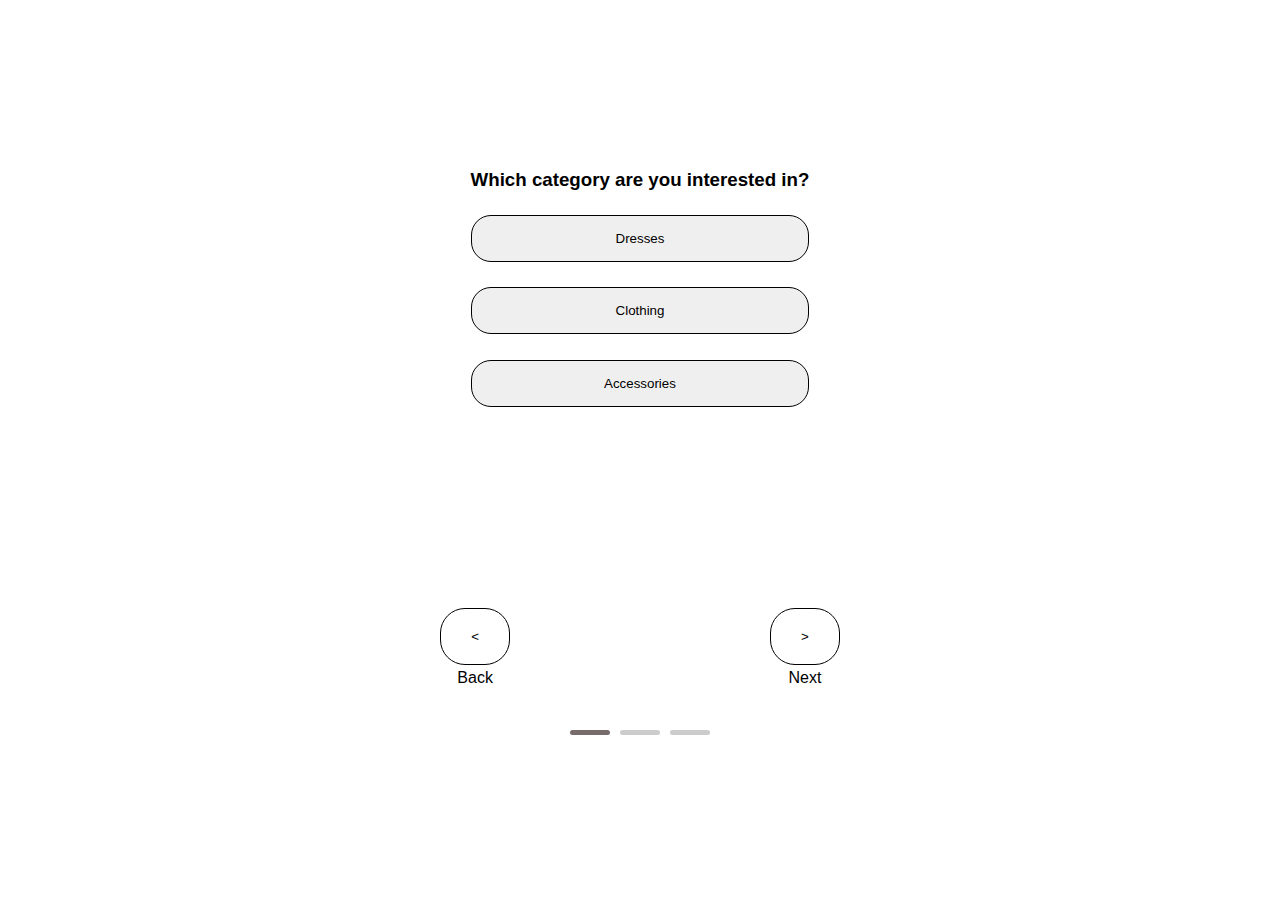
<file: index.html>
<!DOCTYPE html>
<html lang="en">
  <head>
    <meta charset="UTF-8" />
    <meta name="viewport" content="width=device-width, initial-scale=1.0" />
    <title>Study Case</title>
    <link rel="stylesheet" href="/styles.css" />
  </head>
  <body>
    <div class="container">
      <div id="steps">
        <div id="step1" class="step">
          <div class="subTitle category">
            <h3>Which category are you interested in?</h3>
          </div>
          <div id="form1"></div>
        </div>
        <div id="step2" class="step">
          <div class="subTitle color"></div>
          <div id="form2"></div>
        </div>
        <div id="step3" class="step">
          <div class="subTitle priceTitle"></div>
          <div id="form3"></div>
        </div>
      </div>

      <div class="step-controls">
        <div class="backButton">
          <button id="backButton" onclick="changeStep(-1)"><</button>
          <p>Back</p>
        </div>
        <div class="nextButton">
          <button id="nextButton" onclick="changeStep(1)">></button>
          <p>Next</p>
        </div>
      </div>
      <div class="dots">
        <span class="dot"> </span>
        <span class="dot"> </span>
        <span class="dot"> </span>
      </div>
    </div>
    <script src="./js/index.js"></script>
    <script src="./js/question.js"></script>
  </body>
</html>
</file>
<file: styles.css>
* {
  margin: 0;
  padding: 0;
}

body {
  font-family: 'Arial', sans-serif;
  line-height: 1.6;
  margin: 0;
  height: 100vh;
  display: flex;
  justify-content: center;
  align-items: center;
}

.container {
  display: flex;
  flex-direction: column;
  justify-content: center;
  align-items: center;
  height: 100vh;
  text-align: center;
}

#question h3,
.color h3,
.priceTitle h3 {
  font-weight: bold;
  text-align: center;
  margin: 0;
  padding: 30px;
}

.step {
  margin-bottom: 15px;
}
.none {
  display: none;
}

.bg-brown {
  background-color: brown;
}
.bg-beige {
  background-color: beige;
}
.bg-blue {
  background-color: blue;
}
.bg-black {
  background-color: black;
}
.bg-green {
  background-color: green;
}
.bg-red {
  background-color: red;
}
.bg-navy {
  background-color: navy;
}
.bg-cream {
  background-color: coral;
}

.step.active {
  display: block;
}

#steps {
  text-align: center;
  margin-bottom: 80px;
}

.step-controls {
  display: flex;
  flex-direction: row;
  gap: 260px;
  margin: 80px 0 30px 0;
}

.backButton,
.nextButton {
  display: flex;
  flex-direction: column;
  align-items: center;
}

#backButton,
#nextButton {
  padding: 20px 30px;
  border: 1px solid black;
  border-radius: 25px;
  background-color: white;
  color: black;
  cursor: pointer;
  transition: background-color 0.3s ease;
}

#backButton:hover,
#nextButton:hover {
  background-color: #000;
  color: #fff;
}

#backButton:active,
#nextButton:active {
  background-color: black;
  color: #fff;
}

#categoryForm {
  display: flex;
  flex-direction: column;
  margin-top: 20px;
}

#dresses,
#clothing,
#accessories {
  padding: 15px;
  border: 1px solid #000;
  border-radius: 20px;
  cursor: pointer;
}

.active-button {
  background-color: black;
  color: white;
}

#categoryForm input:hover {
  color: #fff;
  background-color: #000;
}

#categoryForm input:active {
  color: #fff;
  background-color: #000;
}

#form3 {
  display: flex;
  flex-wrap: wrap;
  gap: 10px;
  justify-content: space-around;
}

.price {
  flex-basis: 45%;
  padding: 15px;
  border: 1px solid #000;
  border-radius: 20px;
  cursor: pointer;
}

.price:active {
  color: #fff;
  background-color: #000;
}

.text-red {
  color: red;
}

.text-grey {
  color: rgb(168, 164, 164);
}

#colorForm {
  display: flex;
  flex-direction: row;
  gap: 1px;
  margin-top: 20px;
  justify-content: center;
}

.dots {
  display: flex;
  justify-content: center;
  margin-top: 10px;
}

.dot {
  width: 40px !important;
  height: 5px !important;
  background-color: #ccc !important;
  border-radius: 10px !important;
  display: inline-block !important;
  margin: 0 5px !important;
  cursor: pointer;
  transition: background-color 0.3s ease-in-out;
}
.dot.active {
  background-color: #776b6b !important;
}

.swiper-pagination.swiper-pagination-bullets {
  bottom: -5%;
}
.color-button {
  width: 40px;
  height: 40px;
  margin: 10px;
  cursor: pointer;
  border: 1px solid transparent;
  border-radius: 30px;
  position: relative;
  background-clip: content-box;
  padding: 4px;
  box-sizing: border-box;
  transition: transform 0.3s ease, border-color 0.3s ease;
}

.color-button:hover {
  transform: scale(1.2);
}

.color-button:focus {
  border-color: #000;
}

.color-button:focus::before {
  content: '\2713';
  top: 50%;
  left: 50%;
  transform: translate(-50%, -50%);
  color: #fff;
  font-size: 20px;
}

.loading-message {
  font-size: 12px;
  color: #fff;
  background-color: #000;
  border: 1px solid #000;
  border-radius: 20px;
  text-align: center;
  padding: 8px 45px;
}

/* product.css */

div#product-container {
  height: 85vh;
}
.viewProduct {
  margin: 25px;
}
.containerProduct {
  width: 100%;
  max-width: 800px;
  margin: 0 auto;
  padding: 20px;
  position: relative;
}

.swiper-pagination.swiper-pagination-bullets {
  bottom: -10px;
}

/* Buton Stili */
#viewProduct {
  padding: 13px 80px;
  background-color: #000;
  color: #fff;
  cursor: pointer;
  border: 1px solid #000;
  border-radius: 20px;
  transition: background-color 0.3s ease-in-out;
}

#viewProduct:hover {
  background-color: #808080;
}

#viewProduct:active {
  color: #000;
  background-color: #fff;
}
.swiper-slide {
  text-align: center;
}

/* Varsayılan ok stilini sıfırlama */
.swiper-button-prev,
.swiper-button-next {
  width: auto !important;
  height: auto !important;
  background: none !important;
}

.swiper-button-prev::after,
.swiper-button-next::after {
  font-size: 30px !important;
  color: #000 !important;
  content: '⟵' !important;
}

.swiper-button-next::after {
  content: '⟶' !important;
}

/* responsive design */
@media screen and (max-width: 768px) {
  #viewProduct {
    display: none;
  }

  img.swiper-lazy {
    width: 70%;
  }

  h3.product-title {
    margin: 30px;
    font-size: 15px;
  }
  div#product-container {
    height: 75vh;
  }
}
</file>
